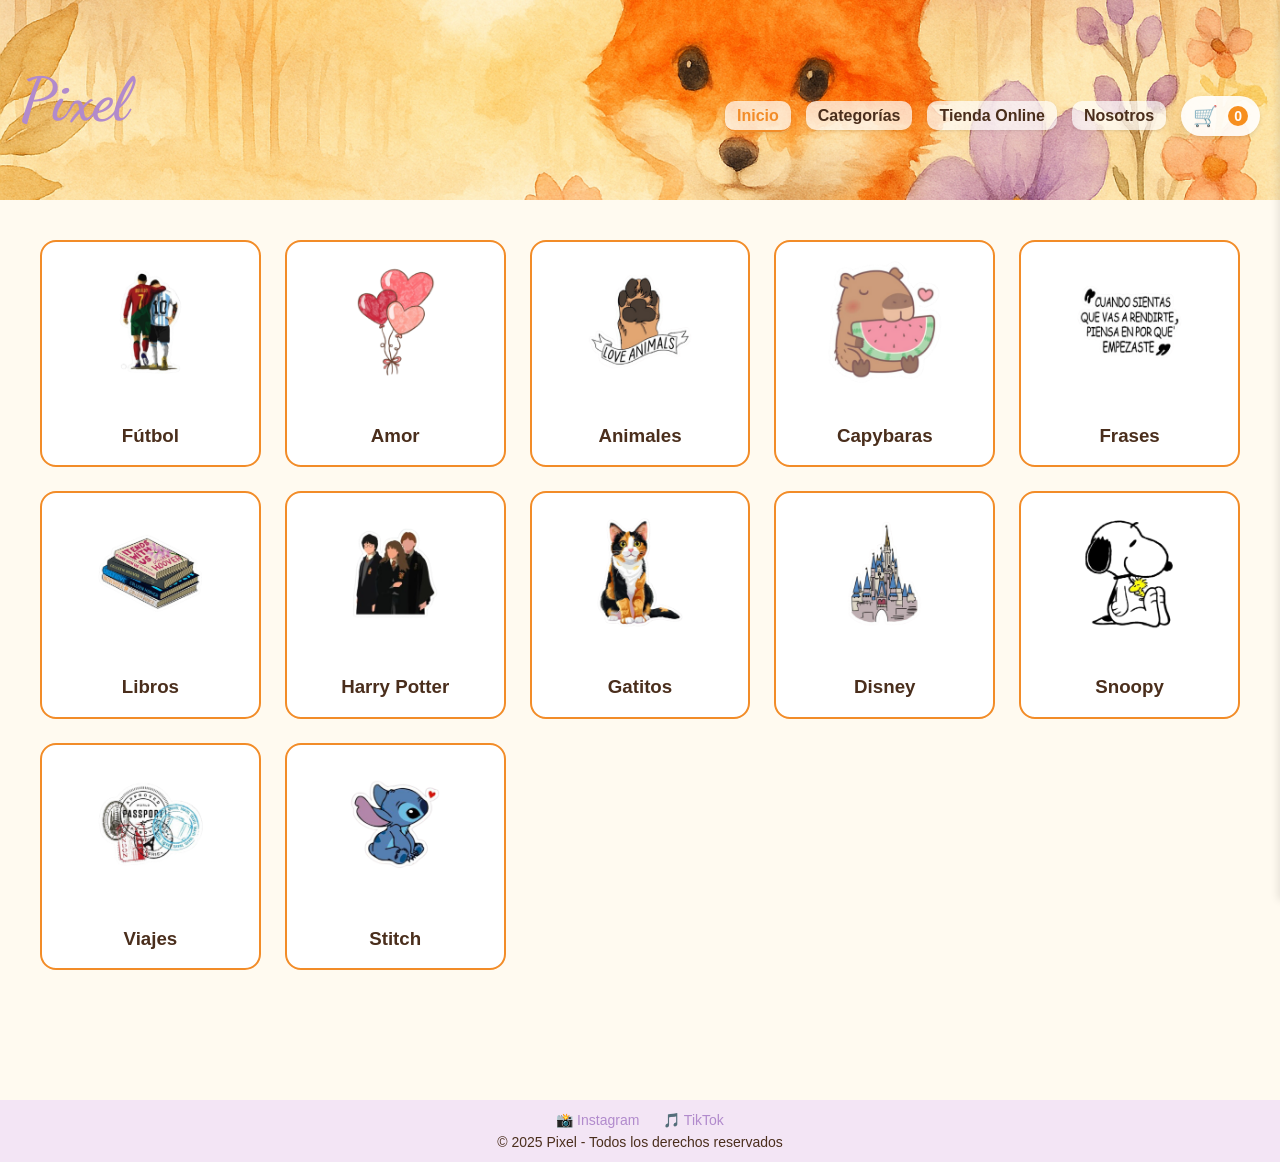
<file: index.html>
<!DOCTYPE html>
<html lang="es">
<head>
  <meta charset="UTF-8">
  <meta name="viewport" content="width=device-width, initial-scale=1.0" />
  <title>Pixel - Stickers y Papelería Creativa</title>
  <link rel="stylesheet" href="css/estilos.css">
  <link href="https://fonts.googleapis.com/css2?family=Dancing+Script&display=swap" rel="stylesheet">
  <link rel="icon" type="image/png" sizes="32x32" href="imagenes/favicon.png">
  <link rel="shortcut icon" href="imagenes/favicon.png" type="image/png">
  <style>
    
    .busqueda-filtros {
      display: flex;
      justify-content: center;
      gap: 16px;
      padding: 24px 0;
      background-color: #fff3e6;
    }

    .busqueda-filtros input,
    .busqueda-filtros select {
      padding: 10px 14px;
      font-size: 16px;
      border: 2px solid #f28c28;
      border-radius: 12px;
      background-color: white;
    }

    .galeria-categorias {
      display: grid;
      grid-template-columns: repeat(auto-fit, minmax(200px, 1fr));
      gap: 24px;
      padding: 40px 20px;
      max-width: 1200px;
      margin: 0 auto;
    }

    .categoria-card {
      background-color: #ffffff;
      border: 2px solid #f28c28;
      border-radius: 16px;
      overflow: hidden;
      text-align: center;
      text-decoration: none;
      color: #4a2e1c;
      transition: transform 0.2s ease;
    }

    .categoria-card img {
      width: 100%;
      height: 160px;
      object-fit: cover;
    }

    .categoria-card:hover {
      transform: scale(1.03);
    }

    .footer {
      background-color: #e6d4c4;
      text-align: center;
      padding: 4px;
      font-family: 'Quicksand', sans-serif;
      margin-top: 90px;
    }
    .container {
      width: 90%;
      max-width: 1200px;
      margin: auto;
    }
  </style>
</head>
<body>
  <!-- Header -->
  <header class="header">
    <div class="header-inner">
    <h1 class="brand-name">
      <a href="index.html" style="text-decoration: none; color: inherit;">Pixel</a>
    </h1>
      <button id="hamburger" class="hamburger">☰</button>
      <nav class="main-nav">
      <ul>
        <li><a href="index.html" class="active">Inicio</a></li>
        <li class="dropdown">
          <a href="#" class="dropdown-toggle">Categorías</a>
          <div class="dropdown-menu">
            <a href="categorias/futbol.html">Fútbol</a>
            <a href="categorias/amor.html">Amor</a>
            <a href="categorias/pronto.html">Animales</a>
            <a href="categorias/capybaras.html">Capybaras</a>
            <a href="categorias/frases.html">Frases</a>
            <a href="categorias/libros.html">Libros</a>
            <a href="categorias/harrypotter.html">Harry Potter</a>
            <a href="categorias/gatitos.html">Gatitos</a>
            <a href="categorias/disney.html">Disney</a>
            <a href="categorias/snoopy.html">Snoopy</a>
            <a href="categorias/viajes.html">Viajes</a>
            <a href="categorias/stitch.html">Stitch</a>
          </div>
        </li>
        <li><a href="https://pixelstickers.empretienda.com.ar/">Tienda Online</a></li>
        <li><a href="nosotros.html">Nosotros</a></li>
        <li><button class="carrito-btn" id="abrirCarrito">🛒 <span id="carritoContador" class="carrito-contador">0</span></button></li>
      </ul>
    </nav>
  </header>

  <!-- Galería de Categorías -->
  <section class="galeria-categorias">
    <a href="categorias/futbol.html" class="categoria-card">
      <img src="imagenes/futbol.png" alt="Fútbol">
      <h3>Fútbol</h3>
    </a>
    <a href="categorias/amor.html" class="categoria-card">
      <img src="imagenes/amor.png" alt="Amor">
      <h3>Amor</h3>
    </a>
    <a href="categorias/pronto.html" class="categoria-card">
      <img src="imagenes/animales.png" alt="Animales">
      <h3>Animales</h3>
    </a>
    <a href="categorias/capybaras.html" class="categoria-card">
      <img src="imagenes/Capybaras.png" alt="Capybaras">
      <h3>Capybaras</h3>
    </a>
    <a href="categorias/frases.html" class="categoria-card">
      <img src="imagenes/Frases.png" alt="Frases">
      <h3>Frases</h3>
    </a>
    <a href="categorias/libros.html" class="categoria-card">
      <img src="imagenes/libros.png" alt="Libros">
      <h3>Libros</h3>
    </a>
    <a href="categorias/harrypotter.html" class="categoria-card">
      <img src="imagenes/harrypotter.png" alt="Harry Potter">
      <h3>Harry Potter</h3>
    </a>
    <a href="categorias/gatitos.html" class="categoria-card">
      <img src="imagenes/Gatitos.png" alt="Gatitos">
      <h3>Gatitos</h3>
    </a>
    <a href="categorias/disney.html" class="categoria-card">
      <img src="imagenes/disney.png" alt="Disney">
      <h3>Disney</h3>
    </a>
    <a href="categorias/snoopy.html" class="categoria-card">
      <img src="imagenes/Snoopy.png" alt="Snoopy">
      <h3>Snoopy</h3>
    </a>
    <a href="categorias/viajes.html" class="categoria-card">
      <img src="imagenes/Viajes.png" alt="Viajes">
      <h3>Viajes</h3>
    </a>
    <a href="categorias/stitch.html" class="categoria-card">
      <img src="imagenes/Stitch.png" alt="Stitch">
      <h3>Stitch</h3>
    </a>
  </section>

  <!-- Carrito -->
<div class="carrito-panel" id="carritoPanel">

  <!-- HEADER con total y botones -->
  <div class="carrito-instrucciones" style="
    padding: 12px 16px;
    background-color: #fff2e6;
    font-size: 15px;
    color: #4a2e1c;
    font-weight: 500;
    border-bottom: 1px solid #e0c9b6;">
    📋 Copiá los códigos de tus stickers y compartilos por WhatsApp, Instagram o usalos al hacer tu compra en la Tienda
    Online.
  </div>

  <div class="carrito-header">
    <div style="flex-grow: 1;">
      <p style="margin: 0; font-weight: bold;">Total del pedido: <strong id="carritoTotal">0</strong></p>
      <div style="margin-top: 8px; display: flex; gap: 10px; flex-wrap: wrap;">
        <button class="btn-vaciar" onclick="vaciarCarrito()">Vaciar carrito</button>
        <button class="btn-exportar" onclick="copiarCarritoAlPortapapeles()">Copiar pedido</button>
      </div>
    </div>
    <button class="btn-cerrar" id="cerrarCarrito" style="align-self: start;">&times;</button>
  </div>

  <!-- CONTENIDO del carrito -->
  <div class="carrito-contenido" id="carritoContenido">
    <p>No hay productos en el carrito.</p>
  </div>

</div>

<!-- Footer -->
<footer class="footer" style="background-color: #f3e5f5; padding: 12px 10px; text-align: center; font-size: 14px;">
  <div style="margin-bottom: 6px;">
    <a href="https://instagram.com/pixel.stickerss"
       style="margin: 0 10px; color: #b18acc; text-decoration: none;" 
       target="_blank" rel="noopener noreferrer">📸 Instagram</a>
    <a href="https://tiktok.com/@pixel.stickerss"
       style="margin: 0 10px; color: #b18acc; text-decoration: none;" 
       target="_blank" rel="noopener noreferrer">🎵 TikTok</a>
  </div>
  <p style="margin: 4px 0 0; color: #4a2e1c;">&copy; 2025 Pixel - Todos los derechos reservados</p>
</footer>

  

  <!-- Scripts -->
  <script src="js/funciones.js"></script>
  <script src="js/carrito.js"></script>
  <script>
    const hamburger = document.getElementById("hamburger");
    const nav = document.querySelector(".main-nav");

    hamburger.addEventListener("click", () => {
      nav.classList.toggle("open");
    });

    document.addEventListener("click", (e) => {
      if (!nav.contains(e.target) && !hamburger.contains(e.target)) {
        nav.classList.remove("open");
      }
    });
    // Para abrir/cerrar menú desplegable en móviles
  document.addEventListener("DOMContentLoaded", function () {
    const toggle = document.querySelector(".dropdown-toggle");
    const menu = document.querySelector(".dropdown-menu");

    if (toggle && menu) {
      toggle.addEventListener("click", function (e) {
        e.preventDefault();
        menu.classList.toggle("show");
      });
    }
  });

  function copiarCarritoAlPortapapeles() {
  const carrito = window.carrito;
  if (!carrito || carrito.length === 0) {
    alert("El carrito está vacío.");
    return;
  }

  let texto = "Pedido de Pixel Stickers:\n\n";
  carrito.forEach(item => {
    texto += `• ${item.nombre} (Código: ${item.codigo}) x${item.cantidad}\n`;
  });
  texto += `\nTotal: ${carrito.reduce((acc, item) => acc + item.cantidad, 0)} producto(s)`;

  navigator.clipboard.writeText(texto).then(() => {
    const aviso = document.createElement("div");
    aviso.textContent = "¡Pedido copiado!";
    Object.assign(aviso.style, {
      position: "fixed",
      bottom: "20px",
      left: "50%",
      transform: "translateX(-50%)",
      background: "#4a2e1c",
      color: "white",
      padding: "10px 20px",
      borderRadius: "10px",
      zIndex: "10000",
      fontWeight: "bold",
    });
    document.body.appendChild(aviso);
    setTimeout(() => aviso.remove(), 2000);
  }).catch(() => alert("Error al copiar el pedido."));
}

function copiarCarritoAlPortapapeles() {
  const carrito = window.carrito;
  if (!carrito || carrito.length === 0) {
    alert("El carrito está vacío.");
    return;
  }

  let texto = "Pedido de Pixel Stickers:\n\n";
  carrito.forEach(item => {
    texto += `• ${item.nombre} (Código: ${item.codigo}) x${item.cantidad}\n`;
  });
  texto += `\nTotal: ${carrito.reduce((acc, item) => acc + item.cantidad, 0)} producto(s)`;

  navigator.clipboard.writeText(texto).then(() => {
    const aviso = document.createElement("div");
    aviso.textContent = "¡Pedido copiado!";
    Object.assign(aviso.style, {
      position: "fixed",
      bottom: "20px",
      left: "50%",
      transform: "translateX(-50%)",
      background: "#4a2e1c",
      color: "white",
      padding: "10px 20px",
      borderRadius: "10px",
      zIndex: "10000",
      fontWeight: "bold",
    });
    document.body.appendChild(aviso);
    setTimeout(() => aviso.remove(), 2000);

    // 👇 Mostrar cartel flotante de sugerencia
    mostrarCartTip();
  }).catch(() => alert("Error al copiar el pedido."));
}

// ✅ Función para mostrar el cartel flotante
function mostrarCartTip() {
  const tip = document.getElementById("cartTip");
  if (tip) {
    tip.style.display = "block";
    setTimeout(() => {
      tip.style.display = "none";
    }, 5000); // visible 5 segundos
  }
}

  </script>

  <div id="cartTip" style="
  display: none;
  position: fixed;
  bottom: 90px;
  right: 20px;
  background-color: #fff8e6;
  color: #4a2e1c;
  padding: 14px 20px;
  border-radius: 14px;
  box-shadow: 0 4px 12px rgba(0, 0, 0, 0.15);
  font-weight: bold;
  z-index: 9999;
  max-width: 280px;
  font-size: 14px;
  border-left: 5px solid #f28c28;
">
  Copiá los códigos y envialos por WhatsApp, Instagram o cuando hagas tu compra en la Tienda Online.
</div>


</body>
</html>
</file>
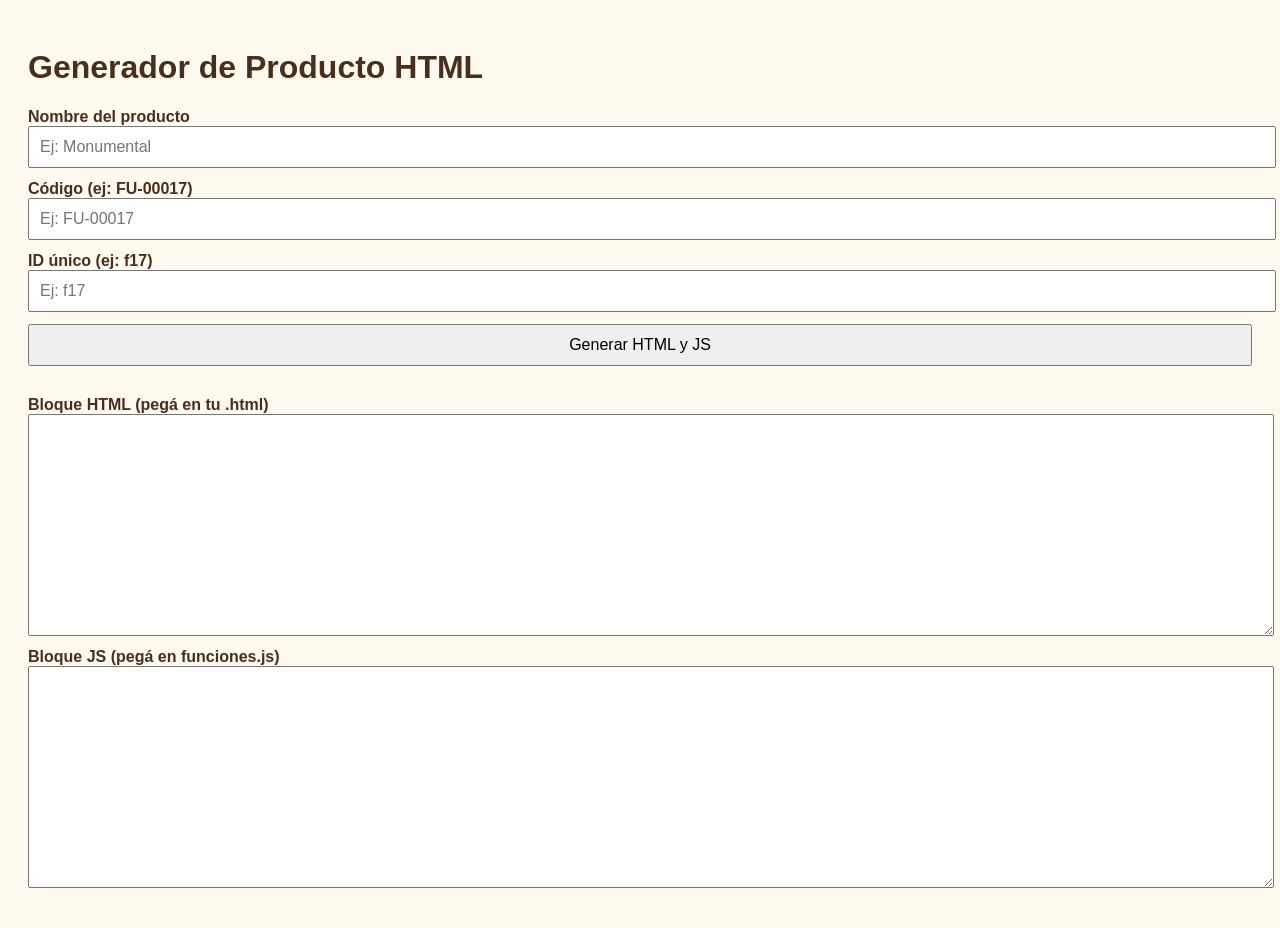
<file: admin.html>
<!DOCTYPE html>
<html lang="es">
<head>
  <meta charset="UTF-8">
  <meta name="viewport" content="width=device-width, initial-scale=1.0">
  <title>Admin - Generador de Producto HTML</title>
  <style>
    body {
      font-family: sans-serif;
      background: #fffaf0;
      padding: 20px;
      color: #4a2e1c;
    }
    input, button, textarea {
      display: block;
      width: 100%;
      margin-bottom: 12px;
      padding: 10px;
      font-size: 16px;
    }
    textarea {
      height: 200px;
    }
    label {
      font-weight: bold;
      margin-top: 10px;
    }
    .preview {
      margin-top: 30px;
    }
  </style>
</head>
<body>
  <h1>Generador de Producto HTML</h1>

  <label for="nombre">Nombre del producto</label>
  <input type="text" id="nombre" placeholder="Ej: Monumental">

  <label for="codigo">Código (ej: FU-00017)</label>
  <input type="text" id="codigo" placeholder="Ej: FU-00017">

  <label for="id">ID único (ej: f17)</label>
  <input type="text" id="id" placeholder="Ej: f17">

  <button onclick="generarBloques()">Generar HTML y JS</button>

  <div class="preview">
    <label for="bloqueHTML">Bloque HTML (pegá en tu .html)</label>
    <textarea id="bloqueHTML" readonly></textarea>

    <label for="bloqueJS">Bloque JS (pegá en funciones.js)</label>
    <textarea id="bloqueJS" readonly></textarea>
  </div>

  <script>
    function generarBloques() {
      const nombre = document.getElementById('nombre').value.trim();
      const codigo = document.getElementById('codigo').value.trim();
      const id = document.getElementById('id').value.trim();
      const imgPath = `imagenes/${codigo}.png`;

      const bloqueHTML = `<!-- ${nombre} -->\n` +
        `<div class="product-card"\n` +
        `  data-product-id="${id}"\n` +
        `  data-product-name="${nombre}"\n` +
        `  data-product-img="${codigo}.png">\n` +
        `  <div class="product-img" onclick="abrirModal('${imgPath}', '${nombre}')">\n` +
        `    <img src="../${imgPath}" alt="${nombre}" />\n` +
        `  </div>\n` +
        `  <div class="cantidad-control">\n` +
        `    <button class="btn-restar" onclick="restarDelCarrito('${id}')">−</button>\n` +
        `    <button class="btn-agregar" onclick="agregarAlCarritoDesdeElemento(this)"\n` +
        `    data-product-id="${id}"\n` +
        `    data-product-name="${nombre}"\n` +
        `    data-product-img="${codigo}.png"\n` +
        `    data-product-code="${codigo}">+</button>\n` +
        `  </div>\n` +
        `  <h3>${nombre}</h3>\n` +
        `  <p class="product-code">Código: ${codigo}</p>\n` +
        `</div>`;

      const bloqueJS = `${id}: {\n` +
        `  titulo: "${nombre}",\n` +
        `  categoria: "categoria",\n` +
        `  imagen: "${imgPath}",\n` +
        `  descripcion: "${nombre}. Tamaño: 4x4cm. Resistente al agua, adhesivo u holográfico"\n` +
        `},`;

      document.getElementById('bloqueHTML').value = bloqueHTML;
      document.getElementById('bloqueJS').value = bloqueJS;
    }
  </script>
</body>
</html>
</file>
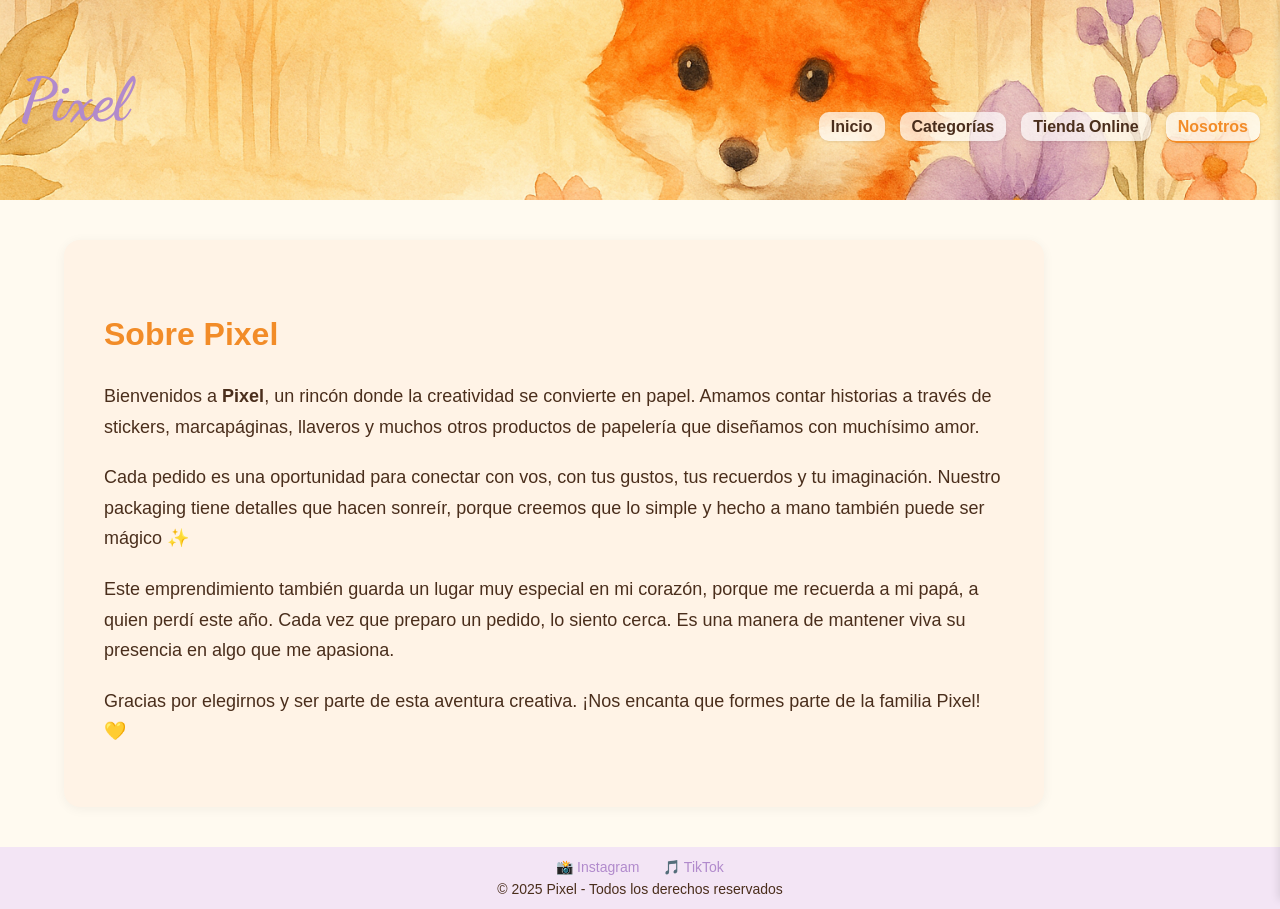
<file: nosotros.html>
<!DOCTYPE html>
<html lang="es">
<head>
  <meta charset="UTF-8" />
  <meta name="viewport" content="width=device-width, initial-scale=1.0" />
  <title>Nosotros - Pixel Stickers y Papelería Creativa</title>
  <link rel="stylesheet" href="css/estilos.css" />
  <link href="https://fonts.googleapis.com/css2?family=Dancing+Script&display=swap" rel="stylesheet">
</head>
<body>
  <!-- Header -->
  <header class="header">
    <div class="header-inner">
      <h1 class="brand-name">
      <a href="index.html" style="text-decoration: none; color: inherit;">Pixel</a>
    </h1>
      <button id="hamburger" class="hamburger">☰</button>
      <nav class="main-nav">
        <ul>
          <li><a href="index.html">Inicio</a></li>
          <li class="dropdown">
            <a href="#" class="dropdown-toggle">Categorías</a>
            <div class="dropdown-menu">
            <a href="categorias/futbol.html">Fútbol</a>
            <a href="categorias/amor.html">Amor</a>
            <a href="categorias/pronto.html">Animales</a>
            <a href="categorias/capybaras.html">Capybaras</a>
            <a href="categorias/pronto.html">Disney</a>
            <a href="categorias/frases.html">Frases</a>
            <a href="categorias/libros.html">Libros</a>
            <a href="categorias/harrypotter.html">Harry Potter</a>
            <a href="categorias/gatitos.html">Gatitos</a>
            <a href="categorias/disney.html">Disney</a>
            <a href="categorias/snoopy.html">Snoopy</a>
            <a href="categorias/viajes.html">Viajes</a>
            <a href="categorias/stitch.html">Stitch</a>
            </div>
          </li>
          <li><a href="https://pixelstickers.empretienda.com.ar/">Tienda Online</a></li>
          <li><a href="nosotros.html" class="active">Nosotros</a></li>
        </ul>
      </nav>
    </div>
  </header>

  <!-- Contenido principal -->
  <main class="container">
    <section class="nosotros-info">
      <h2>Sobre Pixel</h2>
      <p>
        Bienvenidos a <strong>Pixel</strong>, un rincón donde la creatividad se convierte en papel. Amamos contar historias a través de stickers, marcapáginas, llaveros y muchos otros productos de papelería que diseñamos con muchísimo amor.
      </p>
      <p>
        Cada pedido es una oportunidad para conectar con vos, con tus gustos, tus recuerdos y tu imaginación. Nuestro packaging tiene detalles que hacen sonreír, porque creemos que lo simple y hecho a mano también puede ser mágico ✨
      </p>
      <p>Este emprendimiento también guarda un lugar muy especial en mi corazón, porque me recuerda a mi papá, a quien perdí este año. Cada vez que preparo un pedido, lo siento cerca. Es una manera de mantener viva su presencia en algo que me apasiona.</p>
      <p>
        Gracias por elegirnos y ser parte de esta aventura creativa. ¡Nos encanta que formes parte de la familia Pixel! 💛
      </p>
    </section>
  </main>

<!-- Footer -->
<footer class="footer" style="background-color: #f3e5f5; padding: 12px 10px; text-align: center; font-size: 14px;">
  <div style="margin-bottom: 6px;">
    <a href="https://instagram.com/pixel.stickerss"
       style="margin: 0 10px; color: #b18acc; text-decoration: none;" 
       target="_blank" rel="noopener noreferrer">📸 Instagram</a>
    <a href="https://tiktok.com/@pixel.stickerss"
       style="margin: 0 10px; color: #b18acc; text-decoration: none;" 
       target="_blank" rel="noopener noreferrer">🎵 TikTok</a>
  </div>
  <p style="margin: 4px 0 0; color: #4a2e1c;">&copy; 2025 Pixel - Todos los derechos reservados</p>
</footer>

  <!-- Carrito lateral -->
  <div class="carrito-panel" id="carritoPanel">
    <div class="carrito-header">
      <h3>Tu carrito</h3>
      <button class="btn-cerrar" id="cerrarCarrito">&times;</button>
    </div>
    <div class="carrito-contenido" id="carritoContenido">
      <p>No hay productos en el carrito.</p>
    </div>
    <div class="carrito-footer">
      <span></span>
      <strong id="carritoTotal">0</strong>
    </div>
  </div>

  <!-- Scripts -->
  <script src="../js/funciones.js"></script>
  <script src="../js/carrito.js"></script>
  <script>
    const hamburger = document.getElementById("hamburger");
    const nav = document.querySelector(".main-nav");
  
    hamburger.addEventListener("click", () => {
      nav.classList.toggle("open");
    });
  
    document.addEventListener("click", (e) => {
      if (!nav.contains(e.target) && !hamburger.contains(e.target)) {
        nav.classList.remove("open");
      }
    });
  
    // Desplegable de categorías
    document.addEventListener("DOMContentLoaded", function () {
      const toggle = document.querySelector(".dropdown-toggle");
      const menu = document.querySelector(".dropdown-menu");
  
      if (toggle && menu) {
        toggle.addEventListener("click", function (e) {
          e.preventDefault();
          menu.classList.toggle("show");
        });
      }
    });
  </script>
  
</body>
</html>
</file>
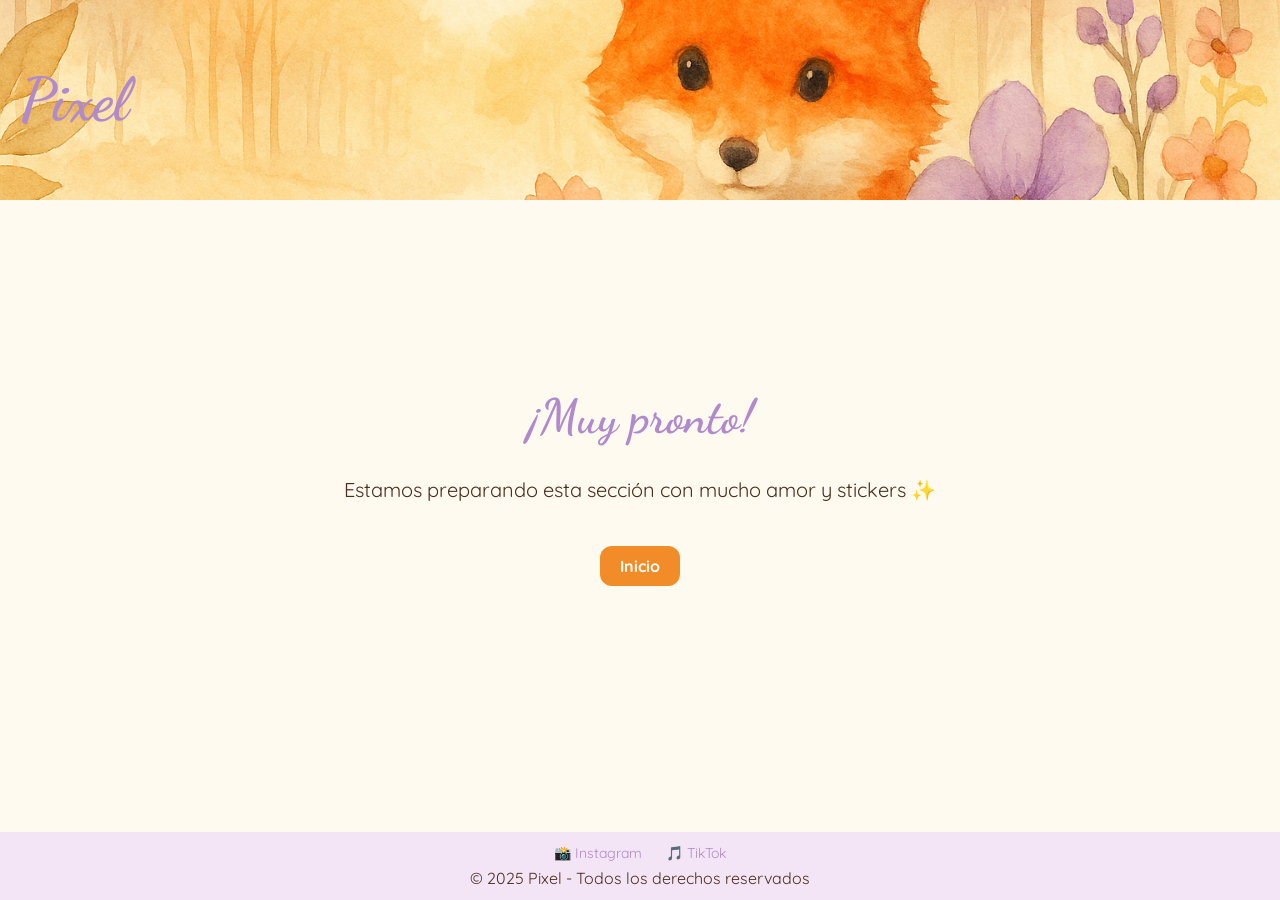
<file: categorias/pronto.html>
<!DOCTYPE html>
<html lang="es">
<head>
  <meta charset="UTF-8" />
  <meta name="viewport" content="width=device-width, initial-scale=1.0" />
  <title>Próximamente - Pixel</title>
  <link rel="stylesheet" href="../css/estilos.css" />
  <link href="https://fonts.googleapis.com/css2?family=Dancing+Script&family=Quicksand&display=swap" rel="stylesheet">
  <link rel="icon" type="image/png" sizes="32x32" href="../imagenes/favicon.png">
  <link rel="shortcut icon" href="../imagenes/favicon.png" type="image/png">
  <style>
    body 
    
    {
      margin: 0;
      font-family: 'Quicksand', sans-serif;
      background-color: #fffaf0;
      color: #4a2e1c;
      display: flex;
      flex-direction: column;
      min-height: 100vh;
    }
    .header {
      background-image: url("../imagenes/header-zorro.png");
      background-size: cover;
      background-position: center;
      height: 200px;
      display: flex;
      align-items: center;
      justify-content: space-between;
      padding: 0 20px;
    }
    .brand-name {
      font-family: 'Dancing Script', cursive;
      font-size: 60px;
      color: #b18acc;
      margin: 0;
    }
    .contenido-principal {
      flex: 1;
      display: flex;
      justify-content: center;
      align-items: center;
      text-align: center;
      padding: 40px 20px;
    }
    .contenido-principal h1 {
      font-size: 48px;
      font-family: 'Dancing Script', cursive;
      color: #b18acc;
    }
    .contenido-principal p {
      font-size: 20px;
      margin-top: 10px;
    }
    .footer {
      background-color: #e6d4c4;
      text-align: center;
      padding: 4px;
      font-family: 'Quicksand', sans-serif;
      margin-top: 90px;
    }
    .footer p {
      margin: 0;
      color: #4a2e1c;
      font-size: 16px;
    }
    .btn-volver {
      display: inline-block;
      margin-top: 24px;
      padding: 10px 20px;
      background-color: #f28c28;
      color: white;
      font-weight: bold;
      border: none;
      border-radius: 12px;
      text-decoration: none;
      font-size: 16px;
      transition: background-color 0.3s ease;
    }

    .btn-volver:hover {
      background-color: #d47116;
    }

  </style>
</head>
<body>

  <header class="header">
<h1 class="brand-name">
  <a href="../index.html" style="text-decoration: none; color: inherit;">Pixel</a>
</h1>
  </header>

  <main class="contenido-principal">
    <div>
      <h1>¡Muy pronto!</h1>
      <p>Estamos preparando esta sección con mucho amor y stickers ✨</p>
      <a href="../index.html" class="btn-volver">Inicio</a>
    </div>
  </main>

<!-- Footer -->
<footer class="footer" style="background-color: #f3e5f5; padding: 12px 10px; text-align: center; font-size: 14px;">
  <div style="margin-bottom: 6px;">
    <a href="https://instagram.com/pixel.stickerss"
       style="margin: 0 10px; color: #b18acc; text-decoration: none;" 
       target="_blank" rel="noopener noreferrer">📸 Instagram</a>
    <a href="https://tiktok.com/@pixel.stickerss"
       style="margin: 0 10px; color: #b18acc; text-decoration: none;" 
       target="_blank" rel="noopener noreferrer">🎵 TikTok</a>
  </div>
  <p style="margin: 4px 0 0; color: #4a2e1c;">&copy; 2025 Pixel - Todos los derechos reservados</p>
</footer>


</body>
</html>
</file>
<file: css/estilos.css>
/* estilos.css */

body {
  font-family: 'Quicksand', sans-serif;
  margin: 0;
  background-color: #fffaf0; /* fondo crema claro */
  color: #4a2e1c; /* marrón oscuro */
}
.header {
  background-image: url("../imagenes/header-zorro.png");
  background-size: cover;
  background-position: center;
  height: 200px;
  display: flex;
  align-items: center;
  justify-content: space-between;
  position: relative;
  padding: 0 20px;
  color: white;
  text-align: center;
}

.header-container {
  width: 100%;
  max-width: 1200px;
  display: flex;
  justify-content: space-between;
  align-items: center;
}
.container-header {
  width: 90%;
  margin: 0 auto;
  position: relative;
  height: 100%;
}

.header-flex {
  display: flex;
  justify-content: space-between;
  align-items: center;
  position: relative;
}

.logo-zone {
  display: flex;
  align-items: center;
  gap: 16px;
}

.logo-text {
  color: #b18acc;
  font-family: 'Dancing Script', cursive;
  font-size: 60px;
  margin: 0;
  line-height: 1;
}

.logo-img {
  height: 60px;
  border-radius: 50%;
}
.brand {
  font-family: 'Dancing Script', cursive;
  font-size: 48px;
  margin: 0;
}
.nav-menu {
  display: flex;
  gap: 16px;
}

.nav-menu a {
  text-decoration: none;
  color: white;
  font-weight: bold;
  background-color: #ff914d;
  padding: 10px 18px;
  border-radius: 20px;
}
.brand-name {
  font-family: 'Dancing Script', cursive;
  font-size: 60px;
  color: #b18acc;
  margin: 0;
}

.logo h1 {
  font-family: 'Dancing Script', cursive;
  font-size: 90px;
  color: #4a2e1c;
  margin: 0;
  text-shadow: 1px 1px 3px rgba(0,0,0,0.2);
}

.logo .tagline {
  font-size: 16px;
  color: #7c5539;
  text-shadow: 1px 1px 2px rgba(255, 255, 255, 0.6);
}

.tagline {
  font-size: 16px;
  margin-top: 4px;
  color: #4a2e1c;
}

.main-nav {
  display: flex;
  align-items: center;
  gap: 20px;
}

.main-nav ul {
  display: flex;
  list-style: none;
  gap: 16px;
  padding: 0;
  margin: 0;
  align-items: center;
}

nav.main-nav a {
  background: rgba(255, 255, 255, 0.7); /* más transparente */
  padding: 6px 12px;
  border-radius: 10px;
  text-decoration: none;
  color: #4a2e1c;
  font-weight: bold;
  box-shadow: 0 1px 3px rgba(0, 0, 0, 0.1);
  transition: background 0.3s ease;
}

.main-nav a.active,
.main-nav a:hover {
  color: #f28c28;
  border-bottom: 2px solid #f28c28;
}

.modal.show {
  display: flex;
  justify-content: center;
  align-items: center;
}

.modal-content {
  background-color: #fffaf0;
  border: 2px solid #f28c28;
  padding: 20px;
  border-radius: 12px;
  max-width: 400px;
  width: 90%;
  text-align: center;
  position: relative;
}

.close-modal {
  position: absolute;
  top: 8px;
  right: 16px;
  font-size: 24px;
  cursor: pointer;
  color: #f28c28;
}

.busqueda-filtros {
  display: flex;
  justify-content: center;
  gap: 12px;
  padding: 24px 0;
  background-color: #fff3e6;
}

.busqueda-filtros input,
.busqueda-filtros select {
  padding: 8px 12px;
  font-size: 16px;
  border: 2px solid #f28c28;
  border-radius: 12px;
  background-color: white;
  color: #4a2e1c;
}
.carrito-panel {
  display: flex;
  flex-direction: column;
  height: 100%;
}

.carrito-contenido {
  flex: 1;
  overflow-y: auto;
  padding: 16px;
}

.carrito-panel {
  display: flex;
  flex-direction: column;
  max-height: 100vh;
  height: 100vh;
  overflow: hidden;
}

.carrito-contenido {
  flex-grow: 1;
  overflow-y: auto;
  padding: 16px;
}

.carrito-footer {
  padding: 16px;
  border-top: 1px solid #ccc;
  background-color: #fff3e6;
  flex-shrink: 0;
}


.footer a {
  color: #c9b6e4; /* lila suave */
  text-decoration: none;
}

.container {
  width: 90%;
  max-width: 1200px;
  margin: auto;
}

.dropdown {
  position: relative;
}

.dropdown-menu {
  display: none;
  position: absolute;
  top: 100%;
  right: 0;
  background-color: #fffaf0;
  border: 2px solid #f28c28;
  border-radius: 12px;
  padding: 10px;
  box-shadow: 0 4px 8px rgba(0,0,0,0.1);
  z-index: 1000;
}
.dropdown-menu.show {
  display: block;
}
.dropdown-menu a {
  display: block;
  padding: 8px 12px;
  color: #4a2e1c;
  text-decoration: none;
  transition: background 0.2s;
}

.dropdown-menu a:hover {
  background-color: #ffe4c4;
  border-radius: 8px;
}

.dropdown:hover .dropdown-menu {
  display: block;
}

.carrito-contador {
  background-color: #f28c28;
  color: white;
  padding: 2px 6px;
  border-radius: 50%;
  font-size: 14px;
  margin-left: 4px;
}

.products-grid {
  display: grid;
  grid-template-columns: repeat(5, 1fr); /* Máximo 5 por fila */
  gap: 20px;
  padding: 40px 0;
}
.product-card {
  border: 2px solid #f28c28;
  border-radius: 16px;
  padding: 12px;
  background: white;
  text-align: center;
  transition: transform 0.2s ease;
}
.product-card:hover {
  transform: scale(1.03);
}
.product-img img {
  width: 100%;
  height: 160px;
  object-fit: contain;
  padding: 10px;
  box-sizing: border-box;
}

.btn-view {
  background-color: #f28c28;
  border: none;
  padding: 6px 14px;
  color: white;
  border-radius: 8px;
  cursor: pointer;
  margin-top: 8px;
}
.btn-view:hover {
  background-color: #d47116;
}
/* ==== MODAL PRODUCTO ==== */
.modal {
background-color: rgba(0, 0, 0, 0.6); /* fondo oscuro translúcido */
backdrop-filter: blur(2px); /* efecto desenfoque */
display: none;
position: fixed;
z-index: 9999;
top: 0;
left: 0;
height: 100%;
width: 100%;
background-color: rgba(0, 0, 0, 0.5);
justify-content: center;
align-items: center;
padding: 20px;
}

.modal-content {
background-color: #fffaf0;
color: #4a2e1c;
padding: 24px;
border-radius: 16px;
max-width: 400px;
width: 90%;
position: relative;
box-shadow: 0 4px 20px rgba(0,0,0,0.3);
text-align: center;
animation: fadeIn 0.3s ease-in-out;
}

.modal-content img {
width: 100%;
height: auto;
max-height: 250px;
object-fit: contain;
border-radius: 8px;
margin-bottom: 16px;
}

.close-modal {
position: absolute;
top: 10px;
right: 16px;
font-size: 24px;
font-weight: bold;
color: #f28c28;
cursor: pointer;
transition: color 0.3s;
}

.close-modal:hover {
color: #d96f00;
}

.modal-content p {
margin: 8px 0;
}

@keyframes fadeIn {
from { opacity: 0; transform: scale(0.96); }
to { opacity: 1; transform: scale(1); }
}

.carrito-panel {
  position: fixed;
  right: 0;
  top: 0;
  height: 100%;
  width: 320px;
  background-color: #fffaf0;
  box-shadow: -2px 0 8px rgba(0, 0, 0, 0.1);
  transform: translateX(100%);
  transition: transform 0.3s ease;
  z-index: 9999;
  display: flex;
  flex-direction: column;
}

.carrito-panel.active {
  transform: translateX(0);
}

.btn-exportar {
  background-color: #4a2e1c; /* Marrón oscuro de tu branding */
  color: white;
  padding: 10px 20px;
  border-radius: 8px;
  font-weight: bold;
  cursor: pointer;
  transition: background-color 0.3s ease;
  border: none;
}
.btn-exportar:hover {
  background-color: #3a2b1c; /* Un marrón más oscuro */
}
.carrito-header {
  padding: 16px;
  background-color: #fff3e6;
  border-bottom: 1px solid #ddd;
  display: flex;
  justify-content: space-between;
  align-items: center;
}
.carrito-body {
  flex: 1;
  display: flex;
  flex-direction: column;
}
.btn-agregar {
  background-color: #f28c28;
  color: white;
  border: none;
  padding: 6px 12px;
  border-radius: 8px;
  cursor: pointer;
  font-weight: bold;
  margin-top: 8px;
  transition: background-color 0.2s ease;
}


.btn-agregar:hover {
  background-color: #d6741e;
}

.btn-cerrar {
background: none;
border: none;
font-size: 24px;
cursor: pointer;
}

.carrito-contenido {
  flex: 1;
  overflow-y: auto;
  padding: 16px;
}

.carrito-footer {
  padding: 12px 16px;
  border-top: 1px solid #ccc;
  background-color: #fff3e6;
  margin-top: auto; /* Este lo mantiene abajo, pero lo ajusta al contenido */
}

.carrito-contenido p {
font-style: italic;
}

.carrito-item {
  display: flex;
  justify-content: space-between;
  align-items: center;
  margin-bottom: 12px;
  padding: 8px;
  border-bottom: 1px solid #ccc;
}
.carrito-item-info {
  display: flex;
  align-items: center;
  gap: 12px;
} 

.carrito-item img {
  width: 50px;
  height: 50px;
  object-fit: contain;
}
.carrito-controles {
display: flex;
align-items: center;
gap: 8px;
margin-top: 6px;
}

.carrito-controles button {
  background-color: #f28c28; /* Naranja de tu branding */
  border: none;
  padding: 4px 10px;
  color: white;
  font-weight: bold;
  border-radius: 6px;
  cursor: pointer;
  font-size: 14px;
  transition: background-color 0.3s ease;
}

.carrito-controles button:hover {
  background-color: #d47116; /* Un tono más oscuro del naranja */
}

.btn-eliminar {
background: none;
border: none;
font-size: 20px;
cursor: pointer;
margin-left: 8px;
color: #a33;
}

.btn-vaciar {
  background-color: #f28c28; /* Naranja */
  color: white;
  padding: 10px 20px;
  border-radius: 8px;
  font-weight: bold;
  cursor: pointer;
  transition: background-color 0.3s ease;
  border: none;
}
.btn-vaciar:hover {
  background-color: #d47116; /* Tono más oscuro */
}
.carrito-btn {
  background-color: rgba(255, 255, 255, 0.9);
  border: none;
  padding: 8px 12px;
  font-size: 20px;
  border-radius: 20px;
  cursor: pointer;
  font-family: 'Quicksand', sans-serif;
  display: flex;
  align-items: center;
  gap: 6px;
  box-shadow: 0 2px 4px rgba(0,0,0,0.1);
  transition: background-color 0.3s ease;
}

.carrito-btn:hover {
  background-color: rgba(255, 255, 255, 1);
}

.carrito-contador {
  background-color: #f78f1e;
  color: white;
  font-weight: bold;
  border-radius: 50%;
  padding: 2px 6px;
  font-size: 14px;
}

.cantidad-control {
  display: flex;
  justify-content: center;
  gap: 10px;
  margin: 10px 0;
}

.cantidad-control button {
  background-color: #f79433;
  border: none;
  color: white;
  font-size: 20px;
  padding: 6px 12px;
  margin: 0 5px;
  border-radius: 6px;
  cursor: pointer;
  width: 40px;
  height: 40px;
  display: inline-flex;
  align-items: center;
  justify-content: center;
  transition: background-color 0.2s ease;
}

.cantidad-control button:hover {
  background-color: #e67c1f;
}


/* Modificaciones para header bonito */

.header {
  background-image: url('../imagenes/header-zorro.png');
  background-size: cover;
  background-position: center;
  height: 200px;
  display: flex;
  align-items: center;
  justify-content: space-between;
  padding: 0 20px;
  color: white;
  text-align: left;
}
.header-inner {
  display: flex;
  align-items: center;
  justify-content: space-between;
  width: 100%;
}

.brand-name {
  margin-right: auto;
}

.header .logo h1 {
  font-family: 'Dancing Script', cursive;
  font-size: 90px;
  color: #4a2e1c;
  margin: 0;
  text-shadow: 1px 1px 3px rgba(0,0,0,0.2);
}

.main-nav {
align-self: flex-end;
}

.main-nav ul {
list-style: none;
padding: 0;
margin: 0;
display: flex;
gap: 15px;
}

.main-nav li {
  position: relative;
}

.main-nav a {
  text-decoration: none;
  color: #4a2e1c;
  font-weight: 600;
  transition: all 0.2s ease;
}

.main-nav a:hover {
  background-color: rgba(255, 255, 255, 0.6);
}

/* Sección Nosotros */
.nosotros-main {
  padding: 60px 0;
}
.nosotros-info {
  background-color: #fff;
  border-radius: 8px;
  padding: 40px;
  box-shadow: 0 4px 12px rgba(0,0,0,0.06);
  max-width: 900px;
  margin: 0 auto;
  font-size: 18px;
}
.nosotros-info h2 {
  font-size: 32px;
  margin-bottom: 20px;
}


.nosotros-info {
  background-color: #fff3e6;
  border-radius: 16px;
  padding: 40px;
  margin: 40px 0;
  color: #4a2e1c;
  box-shadow: 0 2px 12px rgba(0, 0, 0, 0.05);
  font-size: 18px;
  line-height: 1.7;
}

.nosotros-info h2 {
  font-size: 32px;
  margin-bottom: 20px;
  color: #f28c28;
}

.nosotros-info p {
  margin-bottom: 20px;
}
/* ==== NUEVO: Botones dentro de tarjeta de producto ==== */
.product-img {
  position: relative;
  text-align: center;
}

.btn-group {
  position: absolute;
  bottom: 8px;
  left: 50%;
  transform: translateX(-50%);
  display: flex;
  gap: 8px;
}

.btn-ver,
.btn-agregar {
  padding: 6px 10px;
  border: none;
  border-radius: 8px;
  font-weight: bold;
  cursor: pointer;
  transition: background-color 0.2s ease;
  font-size: 14px;
}

.btn-ver {
  background-color: #f28c28;
  color: white;
}

.btn-ver:hover {
  background-color: #d47116;
}

.btn-agregar:hover {
  background-color: #3c963f;
}
/* BLOQUE RESPONSIVE COMPLETO PARA CELULARES */

@media (max-width: 768px) {
  .nav-menu {
    display: none;
    position: absolute;
    top: 100%;
    right: 20px;
    background-color: #fffaf5;
    flex-direction: column;
    padding: 10px;
    border-radius: 10px;
    box-shadow: 0 2px 8px rgba(0, 0, 0, 0.1);
    z-index: 1000;
  }

  .nav-menu a {
    color: #4a2e1c;
    background-color: transparent;
    padding: 8px 12px;
  }

  .nav-menu.show {
    display: flex;
  }

  #btnVolverArriba {
    position: fixed;
    bottom: 20px;
    right: 20px;
    background-color: #f28c28;
    color: white;
    padding: 16px 18px; /* más grande */
    border-radius: 50%;
    font-size: 28px; /* agrandá el ícono */
    cursor: pointer;
    display: none;
    z-index: 1000;
    box-shadow: 0 4px 8px rgba(0,0,0,0.2);
    transition: opacity 0.3s ease;
  }
  #btnVolverArriba:hover {
    background-color: #d47116;
  }
 

}
.hamburger {
  display: none;
  font-size: 28px;
  background: none;
  border: none;
  color: #4a2e1c;
  position: absolute;
  top: 20px;
  right: 20px;
  z-index: 1001;
  cursor: pointer;
}

@media (max-width: 768px) {
  .hamburger {
    display: block;
  }

  .main-nav {
    display: none;
    flex-direction: column;
    align-items: center;
    background-color: #fffaf0;
    position: absolute;
    top: 80px;
    right: 20px;
    padding: 16px;
    border-radius: 12px;
    box-shadow: 0 4px 8px rgba(0,0,0,0.1);
    z-index: 1000;
  }

  .main-nav.open {
    display: flex;
  }

  .main-nav ul {
    flex-direction: column;
    gap: 12px;
  }

  .main-nav a {
    padding: 10px 20px;
    border-radius: 8px;
    color: #4a2e1c;
    text-align: center;
  }
}
@media (max-width: 768px) {
  .carrito-panel {
    width: 100%;
    right: -100%;
  }

  .carrito-panel.active {
    right: 0;
  }

  .carrito-header,
  .carrito-footer,
  .carrito-contenido {
    padding: 16px;
  }

  .carrito-header h3 {
    font-size: 20px;
  }

  .btn-cerrar {
    font-size: 22px;
  }
}
@media (max-width: 768px) {
  .carrito-item {
    flex-direction: column;
    align-items: flex-start;
    gap: 10px;
  }

  .carrito-item img {
    width: 40px;
    height: 40px;
  }
}
/* Ajuste responsive del panel del carrito */
@media (max-width: 768px) {
  .carrito-panel {
    width: 100vw;
    right: -100vw;
    left: auto;
    max-width: 100vw;
    height: 100vh;
    overflow-y: auto;
    padding: 20px;
    box-sizing: border-box;
  }

  .carrito-panel.active {
    right: 0;
  }

  .carrito-header,
  .carrito-footer,
  .carrito-contenido {
    padding: 16px;
  }

  .carrito-header h3 {
    font-size: 20px;
  }

  .btn-cerrar {
    font-size: 22px;
  }

  .carrito-item {
    flex-direction: column;
    align-items: flex-start;
    gap: 10px;
  }

  .carrito-item img {
    width: 40px;
    height: 40px;
  }
}
@media (max-width: 768px) {
  .categoria-card img {
    height: 350px;
  }
}

/* Ajustes para que el footer se quede abajo en mobile */
@media (max-width: 768px) {
  .carrito-panel {
    display: flex;
    flex-direction: column;
    height: 100vh;
  }

  .carrito-contenido {
    flex: 1 1 auto;
    overflow-y: auto;
  }

  .carrito-footer {
    flex-shrink: 0;
    padding: 20px;
    border-top: 1px solid #ddd;
    background-color: #fff2e6;
  }
}
@media (max-width: 768px) {
  .modal {
    display: none; /* Por defecto no se muestra */
    justify-content: center;
    align-items: center;
    position: fixed;
    top: 0;
    left: 0;
    right: 0;
    bottom: 0;
    padding: 20px;
    z-index: 9999;
    background-color: rgba(0, 0, 0, 0.5);
    box-sizing: border-box;
  }

  .modal.show {
    display: flex; /* Solo se muestra cuando tiene la clase 'show' */
  }

  .modal-content {
    width: 90%;
    max-width: 400px;
    margin: 0 auto;
    transform: none;
    left: auto;
    right: auto;
  }
}
@media (max-width: 1200px) {
  .products-grid {
    grid-template-columns: repeat(3, 1fr); /* 3 por fila en tablets */
  }
}

@media (max-width: 768px) {
  .products-grid {
    grid-template-columns: repeat(2, 1fr); /* 2 por fila en móviles */
  }
}

@media (max-width: 480px) {
  .products-grid {
    grid-template-columns: 1fr; /* 1 por fila en pantallas muy chicas */
  }
}
</file>
